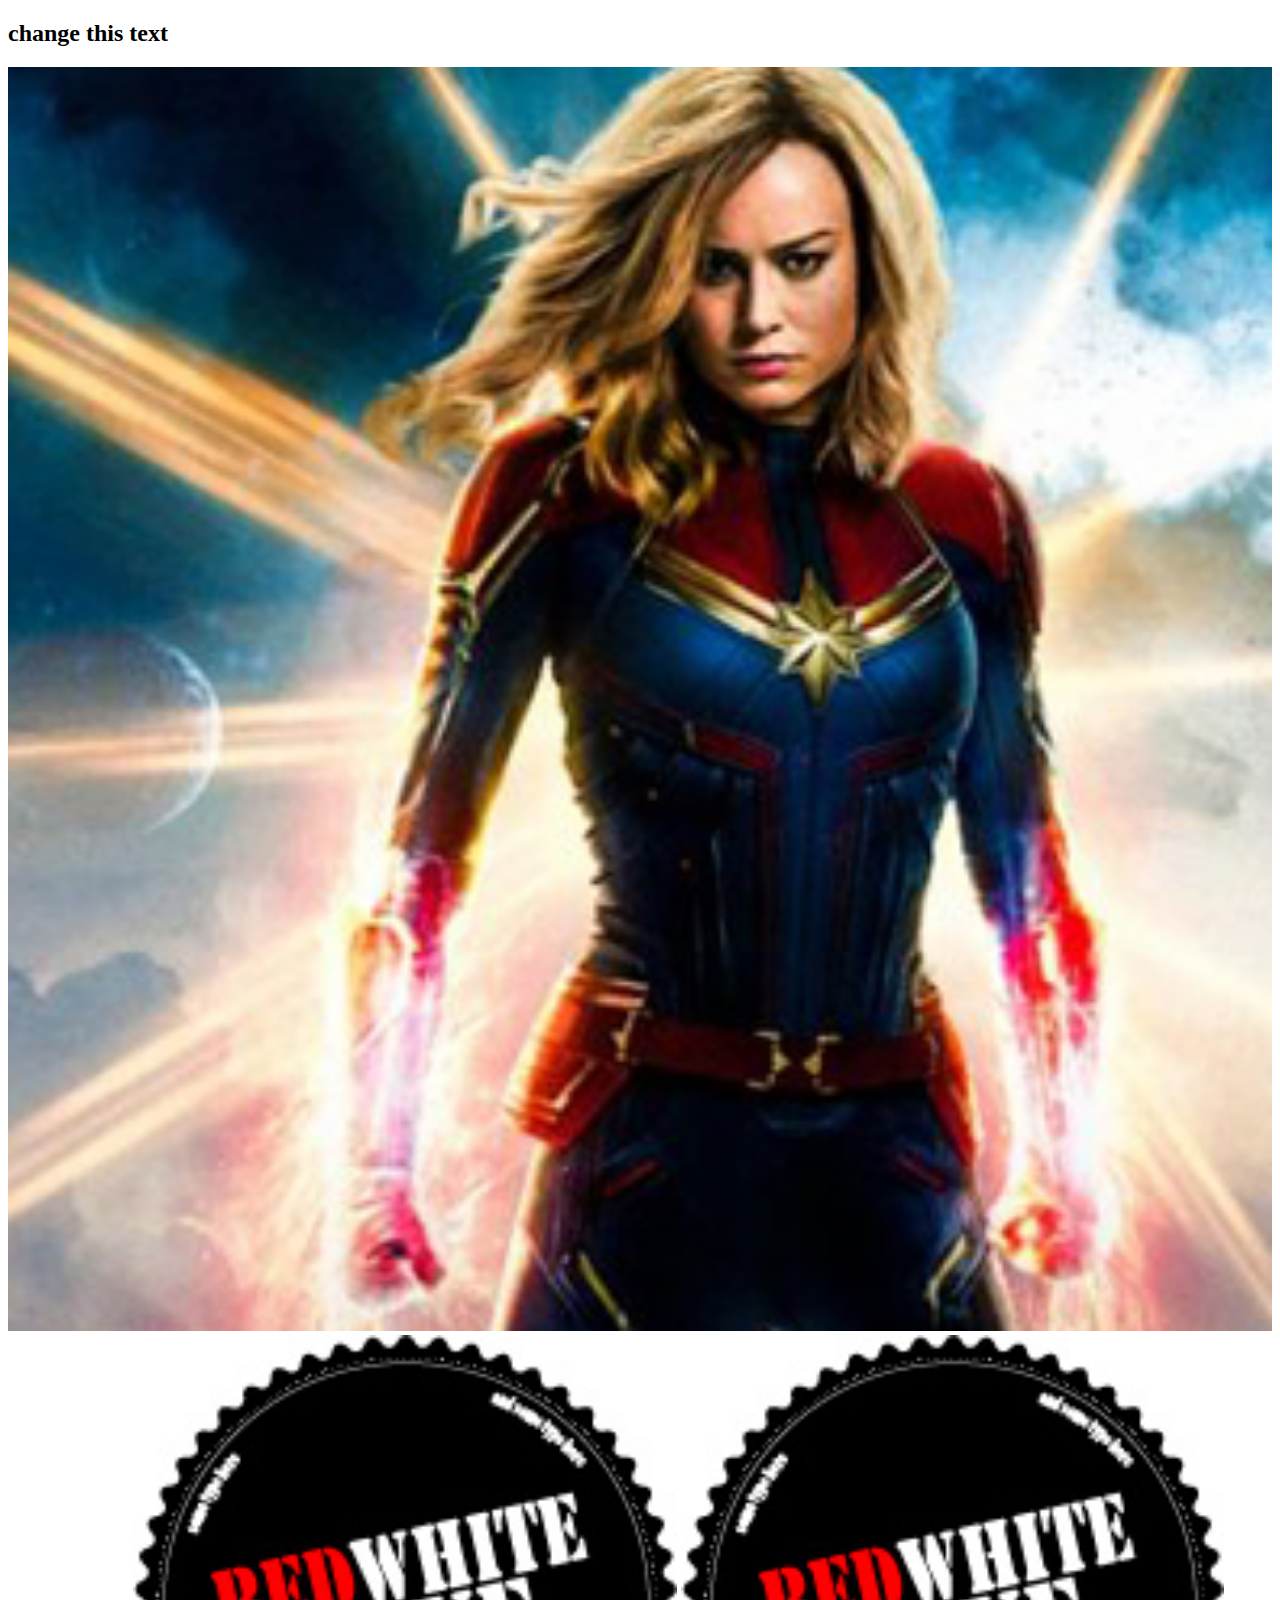
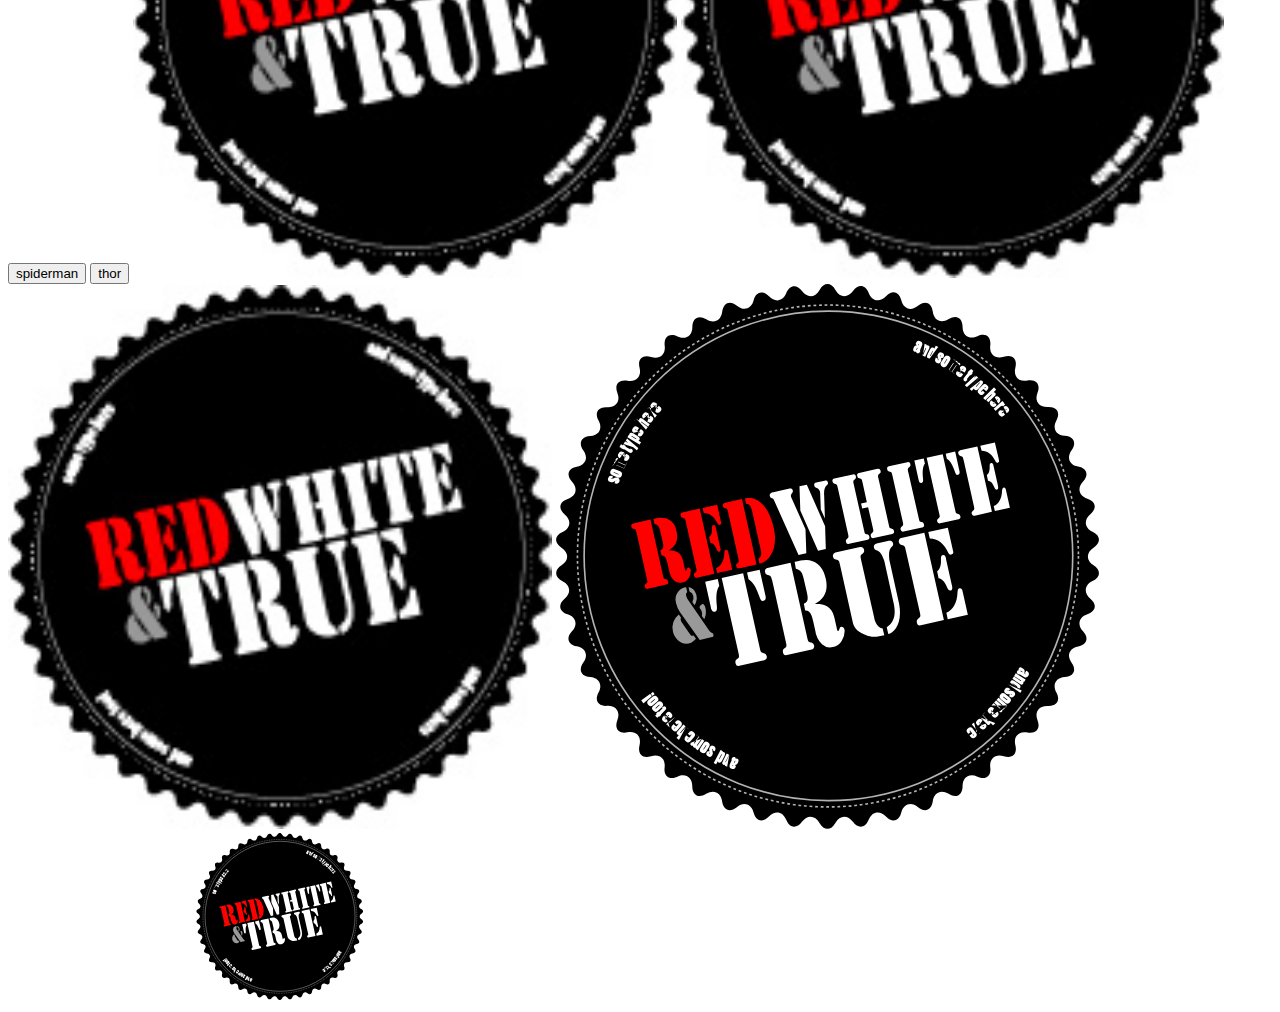
<file: index.html>
<!DOCTYPE html>
<html lang="en">
<head>
  <meta charset="UTF-8">
  <meta name="viewport" content="width=device-width, initial-scale=1.0">
  <meta http-equiv="X-UA-Compatible" content="ie=edge">
  <title>My SVG Marketplace</title>

  <link rel="stylesheet" href="css/main.css">
</head>
<body>
  <main>

    <h2 id="mainHeading">change this text</h2>

    <img src="images/carol.jpg" alt="marvel character" class="hero">

    <button class="switch-character" data-character="peter">spiderman</button>
    <button class="switch-character" data-character="carol">thor</button>

    <div>
      <img id="mySuperAwesomeBadge" class="badge" src="images/newBadge.jpg" alt="raster image">
    </div>

    <div>
      <img id="mySuperAwesomeBadge2" class="badge" src="images/newBadge.jpg" alt="raster image">
    </div>

    <div>
      <img id="mySuperAwesomeBadge3" class="badge" src="images/newBadge.jpg" alt="raster image">
    </div>

    <div>
      <img src="images/newBadge.svg" alt="vector image">
    </div>

    <div>
      <svg id="svgBadge" xmlns="http://www.w3.org/2000/svg" width="166.69" height="167.01" viewBox="0 0 166.69 167.01">
        <defs>
          <style>
            .cls-1 {
              fill: #fff;
            }

            .cls-2 {
              fill: red;
            }

            .cls-3 {
              fill: #999;
            }

            .cls-4, .cls-6 {
              opacity: 0.7;
            }

            .cls-5, .cls-6 {
              fill: none;
              stroke: #fff;
              stroke-miterlimit: 10;
              stroke-width: 0.5px;
            }

            .cls-5 {
              stroke-dasharray: 0.86 0.86;
            }

            .cls-6 {
              isolation: isolate;
            }
          </style>
        </defs>
        <title>Artboard 1</title>
        <g id="BlackBgCircle">
          <path d="M80.91,1.81c1.34-2.41,3.53-2.41,4.87,0s3.76,2.56,5.39.34S95,.2,96,2.76s3.41,3,5.31,1S105.31,2.3,106,5s3,3.42,5.14,1.67,4.16-.94,4.52,1.79,2.56,3.77,4.89,2.3,4.25-.41,4.26,2.34,2.07,4.06,4.57,2.9,4.27.12,3.93,2.86,1.54,4.29,4.17,3.44,4.22.66,3.54,3.33,1,4.45,3.7,3.94,4.11,1.19,3.1,3.75.43,4.54,3.18,4.38,3.92,1.68,2.61,4.1-.15,4.55,2.6,4.74,3.68,2.16,2.07,4.4-.71,4.5,2,5,3.38,2.61,1.51,4.62-1.28,4.37,1.34,5.24,3,3,.91,4.77-1.81,4.18.68,5.37,2.62,3.37.3,4.85-2.32,3.92,0,5.41,2.19,3.67-.3,4.85-2.8,3.6-.68,5.37,1.71,3.91-.91,4.77-3.22,3.22-1.34,5.24,1.2,4.1-1.51,4.62-3.6,2.79-2,5,.68,4.22-2.07,4.4-3.92,2.32-2.6,4.74.14,4.27-2.61,4.11-4.18,1.8-3.18,4.37-.39,4.25-3.1,3.75-4.37,1.26-3.7,3.94-.92,4.17-3.54,3.33-4.5.7-4.17,3.44-1.44,4-3.93,2.86-4.55.14-4.57,2.9-1.93,3.81-4.26,2.34-4.53-.43-4.89,2.3-2.39,3.54-4.52,1.79-4.45-1-5.14,1.67-2.82,3.21-4.71,1.21-4.29-1.54-5.31,1-3.2,2.84-4.83.61-4.06-2.07-5.39.34-3.53,2.41-4.87,0-3.76-2.56-5.39-.34-3.8,1.95-4.83-.61-3.41-3-5.31-1-4,1.46-4.71-1.21-3-3.42-5.14-1.67-4.17.94-4.52-1.79-2.56-3.77-4.89-2.3-4.25.41-4.27-2.34-2.06-4.06-4.56-2.9-4.27-.12-3.93-2.86-1.54-4.29-4.17-3.44S25,144,25.64,141.33s-1-4.45-3.7-3.94-4.1-1.19-3.1-3.75-.42-4.54-3.17-4.37-3.93-1.69-2.61-4.11.15-4.55-2.6-4.74-3.68-2.16-2.07-4.4.71-4.5-2-5-3.39-2.57-1.5-4.58,1.28-4.37-1.34-5.24-3-3-.91-4.77S4.45,92.25,2,91.06s-2.63-3.37-.31-4.85,2.32-3.92,0-5.41S-.53,77.13,2,76s2.79-3.6.68-5.37S1,66.72,3.59,65.86s3.22-3.22,1.34-5.24S3.69,56.47,6.4,56s3.6-2.79,2-5-.68-4.22,2.07-4.4,3.92-2.32,2.6-4.74-.14-4.27,2.61-4.1,4.18-1.81,3.17-4.38.4-4.25,3.1-3.75,4.38-1.26,3.7-3.94.93-4.17,3.55-3.33,4.5-.71,4.17-3.44,1.43-4,3.93-2.86,4.55-.14,4.56-2.9,1.93-3.81,4.27-2.34,4.53.43,4.89-2.3S53.4,4.9,55.53,6.65,60,7.65,60.67,5s2.82-3.21,4.71-1.21,4.29,1.54,5.31-1,3.2-2.84,4.83-.61S79.57,4.22,80.91,1.81Z"/>
        </g>
        <g id="SmallWhiteText">
          <path id="topLeftWhite" class="cls-1" d="M17.3,59.64h-.07c-.07,0-.28,0-.31,0a.1.1,0,0,0,.08.12h0a1.91,1.91,0,0,0,.74-.27,1.18,1.18,0,0,1,1.06-.16.9.9,0,0,1,.69,1.08.6.6,0,0,1-.06.19c-.13.38-.52.82-1.47.48A.06.06,0,0,1,18,61l.18-.63h.06c.21.06.35,0,.38,0s0-.09-.06-.11a2.06,2.06,0,0,0-.81.31,1.23,1.23,0,0,1-1.07.11A.94.94,0,0,1,16,59.49v0a1,1,0,0,1,1.25-.65.67.67,0,0,1,.18.07.06.06,0,0,1,0,.08Zm0-1a1,1,0,0,1,.78-1.91h0l1.58.62a1,1,0,0,1,.54,1.22l0,.08a1,1,0,0,1-1.25.62Zm1.81-.3h.14s0-.11-.07-.14l-1.33-.52a.11.11,0,0,0-.15,0,.1.1,0,0,0,.06.13h0Zm2.67-3.69s0,0,0,.08l-.32.73a.06.06,0,0,1-.08,0l-2.22-1H19s0,.1.07.14l2.23,1s.05,0,0,.08l-.33.75h-.07l-2.23-1h-.15s0,.1.07.13l2.25,1m0,.06-.33.75m-.06,0L17.25,56m0-.06.32-.72h.28s0,0,0-.08a.62.62,0,0,1,0-.5.57.57,0,0,1,.38-.33h.09a.14.14,0,0,0,0-.09.72.72,0,0,1,0-.54.6.6,0,0,1,.8-.26Zm2.31-2.52A1,1,0,0,1,19.17,52v0a1.05,1.05,0,0,1,1.4-.5l.06,0,.33.17m0,.07-.44.89v.06l.84.41h.16s0-.1-.07-.14l-.32-.16m0-.07.37-.67a.08.08,0,0,1,.09,0l.34.17a.94.94,0,0,1,.52,1.22,1.14,1.14,0,0,1-.1.19,1,1,0,0,1-1.33.47l-.13-.07Zm-.95-.2h0s.07-.14,0-.15c-.34-.17-.38-.18-.42-.1s0,.1.07.14Zm.81-1.9h0s-.07.12-.11.1l-.89-.4h0s.07-.14,0-.16L19.53,50V49.9l.41-.76H20l.44.24h.07s.09-.18.13-.16l.77.41v.06c0,.06-.09.18-.05.2l1.39.74h.06c.1-.18.11-.2.14-.19.3.17.82.44.54,1-.17.32-.49.45-1.13.11ZM20.76,49v0l.41-.72h.06l.85.33h.05l-.71-.6h0l.39-.69h0l3.43,2.91a.06.06,0,0,1,0,.08l-.38.66H24.8l-1.18-1-.08-.05Zm1.54-2.74h.19v-.07a.57.57,0,0,1,.09-.36c.15-.26.51-.44,1.35.07l1.07.65c.78.48.79.92.63,1.19a.58.58,0,0,1-.29.22h-.06l.82.5v.07l-.41.67a0,0,0,0,1-.07,0L21.93,47Zm2.17,1.23c.08,0,.16,0,.19,0s0-.1-.06-.13l-1.28-.78s-.1-.06-.14,0a.13.13,0,0,0,.06.17Zm-.62-1.89a.94.94,0,0,1-.32-1.29.36.36,0,0,1,.07-.1A1,1,0,0,1,25,43.82l.15.1.3.2a0,0,0,0,1,0,.07h0l-.55.84h0l.79.52h.16s0-.1,0-.15l-.31-.2m0-.07.46-.63a.07.07,0,0,1,.09,0l.32.21A.93.93,0,0,1,26.69,46a.83.83,0,0,1-.13.18,1,1,0,0,1-1.38.31l-.12-.09Zm-.88-.27h0s.09-.13.06-.15c-.32-.21-.36-.23-.41-.15s0,.1.06.15ZM24,42c-.05,0-.05-.06,0-.09l.49-.69m.08,0,.88.63h.06a.09.09,0,0,0,0-.07.65.65,0,0,1,.11-.45.55.55,0,0,1,.76-.15.18.18,0,0,1,.07,0L28.79,43h0l-.48.67h-.06l-2-1.44c-.08-.06-.13,0-.16,0a.11.11,0,0,0,.05.15h0l2,1.44v.06l-.5.7h-.07Zm2.31,0a.94.94,0,0,1-.23-1.3l.09-.1a1,1,0,0,1,1.38-.29l.14.11.29.23m0,.07-.61.8v0l.75.57c.07.06.13.05.16,0a.11.11,0,0,0,0-.15L28.51,41m0-.07.51-.59a.06.06,0,0,1,.08,0l.31.23a.94.94,0,0,1,.28,1.29,1.22,1.22,0,0,1-.15.17,1,1,0,0,1-1.4.21l-.11-.1Zm-.81-.37c.08-.11.09-.12.07-.14-.31-.24-.34-.26-.4-.18s0,.09,0,.15Zm-.11-1.76v-.06l.53-.65s.2.06.22,0V38c-.08-.13,0-.24.12-.38m.05,0,.67.55v.06c-.19.23-.14.43.23.73l1.51,1.23a.06.06,0,0,1,0,.08l-.55.68H30.3Zm.85.45a1,1,0,0,1-.08-1.41h0a1,1,0,0,1,1.4-.2l.13.12.28.24m0,.07-.65.76v.06l.71.61c.07.06.13,0,.16,0s0-.09,0-.15L31,38a0,0,0,0,1,0-.07l.54-.56h.09l.29.25a.94.94,0,0,1,.23,1.3.75.75,0,0,1-.15.16,1,1,0,0,1-1.41.11l-.11-.11Zm-.89.56c.09-.11.1-.12.08-.14-.29-.25-.33-.27-.39-.2s0,.09,0,.15Z"/>
          <path id="topRightWhite" class="cls-1" d="M110.42,18.38a1.48,1.48,0,0,1,.09-.31,1,1,0,1,1,1.85.78h0l-.64,1.49c0,.05,0,.06.12.11m0,.06-.15.34a.64.64,0,0,1-.8.35.47.47,0,0,1-.34-.39.11.11,0,0,0,0-.08.14.14,0,0,0-.09,0,.47.47,0,0,1-.46,0,.69.69,0,0,1-.28-.95l0-.05.17-.4a.94.94,0,0,1,.94-.54c.47,0,.52-.05.6-.24s0-.13,0-.15-.1,0-.21.25h-.07Zm-.8-1a.2.2,0,0,0-.22.11l-.18.41a.1.1,0,0,0,0,.13.09.09,0,0,0,.12,0s0,0,0,0Zm.56,2a.06.06,0,0,1,0-.08l1.49-3.15m.06,0,.67.32v.27h0a.53.53,0,0,1,.52,0,.6.6,0,0,1,.26.81v0l-1.25,2.64h0L112.6,22m0-.05,1-2.21v-.15a.1.1,0,0,0-.13.05h0l-1,2.22h0Zm2,1v-.18s0,0-.08,0a.57.57,0,0,1-.36-.06c-.26-.14-.47-.48,0-1.35l.56-1.12c.42-.81.86-.85,1.13-.71a.44.44,0,0,1,.25.27.06.06,0,0,0,0,.06h0l.48-.93a0,0,0,0,1,.07,0l.69.36m0,.06-2,4Zm-1.68,1.35a.14.14,0,0,0,0-.19s-.09,0-.12.06l-.68,1.34s-.06.1,0,.14h.08l.06,0Zm2.5,1.52v-.07c0-.07.1-.27,0-.31s-.1,0-.13.05a1.76,1.76,0,0,0,.14.77,1.15,1.15,0,0,1,0,1.08.92.92,0,0,1-1.21.48l-.14-.08c-.35-.2-.71-.66-.22-1.53q.5-.87.06,0l.59.29m0,.06c-.09.19-.09.34,0,.38a.09.09,0,0,0,.13,0h0c.07-.13,0-.44-.17-.85a1.22,1.22,0,0,1,.07-1.07.92.92,0,0,1,1.27-.35h0a1,1,0,0,1,.43,1.35l-.1.15h-.08Zm1.91-.54a1,1,0,0,1,1.74,1.09L120,25a1,1,0,1,1-1.76-1.07Zm0,1.83v.15s.1,0,.14-.05l.74-1.22a.1.1,0,0,0,0-.14h0s-.11,0-.14.05Zm3.19,3.27a0,0,0,0,1-.07,0h0l-.67-.44a.07.07,0,0,1,0-.09l1.34-2a.11.11,0,0,0,0-.16h0a.22.22,0,0,0-.15.06l-1.34,2a0,0,0,0,1-.07,0h0l-.68-.45v-.07l1.35-2a.15.15,0,0,0,0-.15s-.1,0-.15,0l-1.35,2.05m-.07,0-.68-.45m0-.07,1.93-2.91m.07,0,.66.43s-.08.26,0,.28h.08a.6.6,0,0,1,.49.07.54.54,0,0,1,.26.43v.09a.06.06,0,0,0,.08,0,.78.78,0,0,1,.54.08A.59.59,0,0,1,124,25h0ZM124,25.5a.94.94,0,0,1,1.3-.26l.1.07a1,1,0,0,1,.33,1.38.76.76,0,0,1-.11.14l-.21.3a0,0,0,0,1-.07,0h0l-.81-.58h-.06l-.55.76v.16s.09,0,.15,0l.21-.3m.07,0,.6.49a.06.06,0,0,1,0,.08h0l-.22.31a.93.93,0,0,1-1.29.3,1.09,1.09,0,0,1-.17-.13,1,1,0,0,1-.25-1.39l.1-.12Zm.36-.87c.11.08.13.09.14.06.23-.31.25-.35.17-.4s-.09,0-.15.05Zm1.74,1v-.05c0-.05-.11-.09-.09-.12l.54-.69h0s.12.09.14.06l.33-.42h.06l.68.52v.08l-.31.4v.07s.16.13.13.16l-.53.68h-.06c-.06,0-.17-.13-.19-.09l-1,1.24a.06.06,0,0,0,0,.06c.16.13.18.14.16.17-.21.27-.57.74-1,.36-.29-.22-.36-.55.08-1.12Zm1.66.09h0l.64.53m0,.06-.46.78h0l.71-.6h0l.62.5h0l-3.45,2.88a.06.06,0,0,1-.08,0l-.59-.49m0-.07,1.17-1a.13.13,0,0,0,.06-.07Zm5-1.59v.19h.07a.59.59,0,0,1,.34.15c.23.2.34.58-.3,1.32l-.83.94c-.6.69-1,.62-1.27.42a.46.46,0,0,1-.17-.32V32h-.05l-.63.72a.06.06,0,0,1-.08,0l-.59-.52m0-.07,2.89-3.3a0,0,0,0,1,.07,0Zm1.93-.83a.13.13,0,0,0,0,.18h.15l1-1.13s.07-.08,0-.13H130a.14.14,0,0,0-.11.06Zm2-.28a1,1,0,0,1,1.41,0h0a1,1,0,0,1,.12,1.41l-.12.12-.25.27a.06.06,0,0,1-.08,0l-.73-.68h-.06l-.64.68c-.06.07-.06.13,0,.17a.12.12,0,0,0,.16,0l.25-.27a0,0,0,0,1,.07,0l.53.56a.06.06,0,0,1,0,.08h0l-.26.28a.93.93,0,0,1-1.31.15,1.06,1.06,0,0,1-.15-.15,1,1,0,0,1-.11-1.41.57.57,0,0,1,.11-.11Zm.6.84h0c.1.1.12.11.14.09.26-.28.28-.32.21-.38s-.09,0-.15,0Zm2.9-.13a.06.06,0,0,1,.08,0l0,0,.59.6v.08l-.77.76h.07a.64.64,0,0,1,.42.18.57.57,0,0,1,.05.79l-.05,0-2.09,2.06h0l-.58-.58v-.06L133.73,34c.07-.07.05-.12,0-.16s-.09,0-.15,0l-1.76,1.74h-.07l-.6-.61Zm.27,3a.94.94,0,0,1,1.33,0l.08.09a1,1,0,0,1,0,1.48l-.06.06-.27.25m-.07,0-.68-.73m-.06,0-.69.64c-.07.07-.07.12,0,.16a.1.1,0,0,0,.14,0h0l.27-.25m.07,0,.5.6a.06.06,0,0,1,0,.08h0l-.28.26a1,1,0,0,1-1.33,0,1.15,1.15,0,0,1-.14-.17,1,1,0,0,1,0-1.41l.12-.1Zm.49-.83h0s.1.11.12.09c.29-.26.31-.29.25-.36s-.09,0-.15,0Zm1.8.23.56.63s-.1.19-.08.21h.06c.15,0,.24,0,.36.19h0l-.65.57h-.06c-.2-.23-.4-.21-.77.11L135,38.87a.06.06,0,0,1-.08,0l-.57-.66Zm.34,1.87a.94.94,0,0,1,1.33.08l.07.09a1,1,0,0,1,0,1.41.79.79,0,0,1-.15.12l-.28.23m-.07,0-.64-.77m-.06,0-.72.59c-.08.06-.08.12,0,.16s.08,0,.15,0l.29-.24h.07l.45.63a0,0,0,0,1,0,.07h0l-.29.25a.94.94,0,0,1-1.33,0,1,1,0,0,1-.12-.16,1,1,0,0,1,.11-1.41l.12-.09Zm.31-.26h0c.09.1.1.12.12.1.3-.24.33-.28.27-.35s-.09,0-.16,0Z"/>
          <path id="bottomWhiteRight" class="cls-1" d="M144.39,118.55a1,1,0,0,1,.29.13,1,1,0,0,1-1,1.73l-1.39-.83s0,0-.12.1,0,0-.06,0l-.32-.19a.66.66,0,0,1-.24-.84.46.46,0,0,1,.43-.28h.08a.11.11,0,0,0,0-.08.55.55,0,0,1,0-.47.69.69,0,0,1,1-.15l0,0,.38.23a.91.91,0,0,1,.4,1c-.06.47,0,.52.16.63s.13,0,.16,0,0-.1-.22-.24a0,0,0,0,1,0-.07h0Zm-1.26.46h.06a.18.18,0,0,0-.08-.23l-.37-.23h-.14a.1.1,0,0,0,0,.14Zm-2,.31a.06.06,0,0,1,.08,0l2.93,1.89v.06l-.4.62s-.26-.06-.28,0V122a.52.52,0,0,1-.07.51.6.6,0,0,1-.83.16h0L140.12,121h0l.45-.69m.06,0,2,1.33h.15s0-.09,0-.14l-2.06-1.33v-.06Zm-1.32,1.77h.18s0,0,0-.09a.6.6,0,0,1,.11-.34c.17-.25.53-.41,1.34.15l1,.71c.75.51.73,1,.56,1.21a.48.48,0,0,1-.3.2h-.07l.86.6m0,.07-.44.64h-.07l-3.68-2.54Zm-1.59-1.17a.13.13,0,0,0,.18,0h0a.19.19,0,0,0-.05-.13l-1.24-.85s-.09-.07-.13,0a.09.09,0,0,0,0,.07.23.23,0,0,0,.07.1Zm-1.77,2.3c.15.11.25.13.31.06a.09.09,0,0,0,0-.13h0c-.1-.08-.36,0-.79,0a1.18,1.18,0,0,1-1.06-.17.91.91,0,0,1-.32-1.26.71.71,0,0,1,.1-.14c.24-.32.74-.62,1.54,0m0,.06-.36.55H139c-.18-.12-.33-.14-.38-.07s0,.09,0,.13a3.05,3.05,0,0,0,.86-.06,1.23,1.23,0,0,1,1.05.22.93.93,0,0,1,.18,1.3v0a1,1,0,0,1-1.39.26l-.15-.13a.06.06,0,0,1,0-.08Zm-.17,2.58a1,1,0,1,1-1.31,1.58l-1.33-1.06a1,1,0,0,1,1.29-1.61Zm-1.81-.26h-.16s0,.1,0,.15l1.11.89c.05,0,.11,0,.15,0a.1.1,0,0,0,0-.14h0Zm-3.66,2.73a.06.06,0,0,1,0-.08l.53-.61a.06.06,0,0,1,.08,0l1.83,1.6a.11.11,0,0,0,.16,0h0a.11.11,0,0,0,0-.16h0l-1.84-1.59v-.08l.54-.62a0,0,0,0,1,.07,0h0l1.84,1.6c.07.06.12,0,.16,0s0-.09,0-.15l-1.86-1.61v-.06l.54-.62h.07l2.64,2.29m0,.07-.52.59s-.25-.1-.27-.07,0,0,0,.08a.6.6,0,0,1-.14.48.54.54,0,0,1-.46.2h-.09a.11.11,0,0,0,0,.08.7.7,0,0,1-.15.52.6.6,0,0,1-.84,0Zm-3,1.89a1,1,0,0,1,.09,1.33l-.09.09a1,1,0,0,1-1.41.13.8.8,0,0,1-.13-.13l-.26-.25m0-.07.68-.73v-.06l-.68-.65c-.07-.06-.12-.06-.16,0a.11.11,0,0,0,0,.16h0l.27.25m0,.07-.56.53a.06.06,0,0,1-.08,0h0l-.28-.26a.94.94,0,0,1-.15-1.32.54.54,0,0,1,.15-.15,1,1,0,0,1,1.41-.05.47.47,0,0,1,.1.1Zm.86.45h0c-.09.1-.11.11-.09.13.28.27.32.29.38.22s0-.09,0-.15Zm.11,2.9a.06.06,0,0,1,0,.08s0,0,0,0l-.6.59h-.08l-.76-.78h0v.06a.64.64,0,0,1-.18.42.55.55,0,0,1-.78.06s0,0-.06-.06l-2.06-2.1m0-.05.59-.58h.06L132.6,134c.07.07.12.06.16,0a.1.1,0,0,0,0-.14h0L131,132v-.06l.61-.6a0,0,0,0,1,.07,0Zm1.57,2a1,1,0,0,1-.11,1.41h0a1,1,0,0,1-1.48-.05l0,0-.25-.27a0,0,0,0,1,0-.07h0l.73-.67m0-.06-.64-.7c-.06-.07-.12-.07-.16,0s0,.09,0,.16l.24.27m0,.07-.6.49a.06.06,0,0,1-.08,0h0l-.26-.28a.92.92,0,0,1,0-1.31.8.8,0,0,1,.17-.15,1,1,0,0,1,1.41,0l.1.12Zm.84.49h0c-.05,0-.11.1-.09.12.25.29.29.31.36.25s0-.09,0-.16Zm-.27,1.75v.06l-.64.56s-.18-.1-.21-.08,0,0,0,.06a.41.41,0,0,1-.18.36m-.06,0-.56-.65m0-.06c.23-.2.22-.4-.1-.77L127.68,135a0,0,0,0,1,0-.07h0l.66-.57Zm-.19.13a1,1,0,0,1-.09,1.33l-.1.07a1,1,0,0,1-1.41-.05,1.34,1.34,0,0,1-.11-.14l-.23-.28a0,0,0,0,1,0-.07h0l.77-.63v-.06l-.59-.72c-.06-.08-.12-.08-.16-.05a.12.12,0,0,0,0,.16l.24.29v.07l-.62.45a.06.06,0,0,1-.08,0h0l-.24-.3a.94.94,0,0,1,.21-1.45,1,1,0,0,1,1.41.13l.08.12Zm-.91.48h0c-.11.09-.13.1-.11.13.25.29.28.32.35.26s.05-.08,0-.15Z"/>
          <path id="bottomLeftWhite" class="cls-1" d="M55.22,147.78a1.36,1.36,0,0,1-.09.3.92.92,0,0,1-1.23.44l0,0a.91.91,0,0,1-.59-1.14l0-.09.68-1.47s0-.06-.12-.11m0-.06.16-.34a.65.65,0,0,1,.8-.34.51.51,0,0,1,.34.41v.07a.11.11,0,0,0,.08,0,.55.55,0,0,1,.47,0c.23.11.48.45.23,1l-.18.4a.92.92,0,0,1-1,.52c-.48,0-.53,0-.61.23a.1.1,0,0,0,0,.14h0c.08,0,.1,0,.21-.25h.07Zm.78,1v.06a.18.18,0,0,0,.22-.1l.19-.41a.11.11,0,0,0,0-.13.1.1,0,0,0-.13.05Zm-.51-1.86-1.55,3.13m-.06,0-.67-.33v-.28h0a.47.47,0,0,1-.51,0,.6.6,0,0,1-.27-.79.08.08,0,0,1,0,0l1.31-2.62h0l.74.36v.06L52,146.4v.15a.1.1,0,0,0,.13-.05h0l1.09-2.2h0Zm-1.33-4.7v.18h.08a.51.51,0,0,1,.36.07c.26.14.47.49,0,1.35l-.59,1.1c-.43.8-.87.84-1.15.69a.47.47,0,0,1-.23-.27.09.09,0,0,0,0-.07h0l-.5.92a0,0,0,0,1-.07,0l-.69-.37v-.07l2.11-3.94a.06.06,0,0,1,.08,0Zm-1.11,2.22v.19s.09,0,.12-.06l.71-1.32s.06-.1,0-.14h-.08a.16.16,0,0,0-.09.07Zm-3-1.88v.07c0,.07-.11.26,0,.31a.1.1,0,0,0,.13-.05c.07-.11,0-.36-.12-.78a1.21,1.21,0,0,1,.06-1.08.92.92,0,0,1,1.22-.45l.15.09c.34.21.69.68.17,1.54h-.06l-.58-.3m0-.06c.1-.19.11-.34,0-.39a.1.1,0,0,0-.13.05c-.07.12,0,.43.15.85a1.23,1.23,0,0,1-.11,1.07.93.93,0,0,1-1.28.31h0a1,1,0,0,1-.38-1.36,1.3,1.3,0,0,1,.1-.15h.08Zm-2,.47a1,1,0,1,1-1.71-1.14l.92-1.43A1,1,0,0,1,47,141.8h0Zm.07-1.82v-.16s-.1,0-.14,0l-.77,1.2a.1.1,0,0,0,0,.14h.16Zm-3.09-3.37a0,0,0,0,1,.07,0h0l.65.46a0,0,0,0,1,0,.07h0l-1.4,2v.15s.09,0,.15,0l1.4-2a0,0,0,0,1,.07,0h0l.67.48m0,.07-1.41,2v.15s.09,0,.15,0l1.41-2h.07l.67.47V140l-2,2.86H43.5l-.64-.46s.08-.26,0-.28h-.08a.65.65,0,0,1-.49-.09.56.56,0,0,1-.25-.44.14.14,0,0,0,0-.09H42a.71.71,0,0,1-.53-.1.59.59,0,0,1-.1-.83h0Zm-3.3.7a1,1,0,0,1-1.41.14h0a1.05,1.05,0,0,1-.22-1.47l0-.06.22-.29a.06.06,0,0,1,.08,0l.79.61H41l.57-.75c.06-.08,0-.13,0-.16s-.09,0-.15,0l-.22.29h-.07l-.59-.5a.08.08,0,0,1,0-.09l.24-.3a.94.94,0,0,1,1.3-.27l.16.13a1,1,0,0,1,.21,1.4l-.11.12Zm-.68-.78h0s-.12-.1-.14-.07c-.23.3-.25.34-.17.4s.09,0,.14,0Zm-2.89.39h-.1l-.65-.54a0,0,0,0,1,0-.07h0l.7-.84H37.7a.53.53,0,0,1-.43-.14.55.55,0,0,1-.11-.77l.06-.07,1.89-2.26h0l.63.53v.06l-1.59,1.9a.11.11,0,0,0,0,.16h0a.11.11,0,0,0,.15,0l1.59-1.9m.06,0,.66.55v.07Zm-2.68,1a.94.94,0,0,1-1.33.08l-.08-.08a1,1,0,0,1-.19-1.4.86.86,0,0,1,.13-.14l.24-.27a.06.06,0,0,1,.08,0l.75.66h.05l.63-.7c.06-.07.06-.12,0-.16s-.1,0-.16,0l-.24.27h-.07l-.55-.55a0,0,0,0,1,0-.07h0l.25-.29a.94.94,0,0,1,1.32-.15.54.54,0,0,1,.15.15,1,1,0,0,1,.11,1.41l-.11.11Zm-.61-.82h0s-.12-.11-.14-.09c-.25.29-.27.32-.2.39s.09,0,.15,0Zm-1.77-.08h-.06l-.62-.58s.08-.19.06-.21h-.06c-.14.07-.24,0-.38-.15s0,0,0,0l.59-.63m.06,0c.22.21.42.17.75-.18l1.34-1.41m.07,0,.64.6ZM34.33,134a1,1,0,0,1-1.41,0h0a1.06,1.06,0,0,1,0-1.5l0,0,.26-.25m.08,0,.71.7H34l.66-.66c.07-.07.06-.12,0-.16a.11.11,0,0,0-.16,0h0l-.26.26h-.07l-.52-.57a.06.06,0,0,1,0-.08h0l.27-.27a.92.92,0,0,1,1.31-.1.75.75,0,0,1,.15.16,1,1,0,0,1,0,1.41l-.11.1Zm.51.94h0c-.1-.1-.11-.11-.13-.09-.28.27-.3.31-.23.37s.09,0,.15,0Zm-1.55-1.28c.08.1.09.1.06.13l-.64.6h0c-.1-.1-.11-.11-.14-.08l-.38.36h-.06l-.59-.63v-.08l.37-.34a.06.06,0,0,0,0-.08c-.12-.13-.13-.15-.1-.17l.63-.6h.06s.14.15.18.12L32.71,130V130c-.14-.16-.16-.18-.13-.2.25-.23.69-.64,1.1-.19.25.26.26.61-.26,1.1Zm-1-1.05a.91.91,0,0,1-1.29-.05l-.08-.11a.92.92,0,0,1-.09-1.31l.09-.09,1.28-1.13a1,1,0,1,1,1.36,1.55h0Zm.57-1.74s.07-.1,0-.15-.1,0-.16,0l-1.07.94a.1.1,0,0,0,0,.14h.16Zm-2.07,0a1,1,0,1,1-1.28-1.61l1.31-1.08a.92.92,0,0,1,1.31.12l.06.08a.94.94,0,0,1,0,1.33L31,128Zm.62-1.72c.06,0,.08-.1,0-.15s-.09,0-.15,0l-1.1.91a.1.1,0,0,0,0,.14h0c0,.05.1,0,.15,0Zm-3.45,1.06a.06.06,0,0,1-.08,0l-.62-.79v-.08l2.66-1.93a.09.09,0,0,1,.1,0l.45.57a.14.14,0,0,1,0,.09Zm2.8-3.41a.09.09,0,0,1,.1,0l.45.57a.08.08,0,0,1,0,.09l-.59.46a.06.06,0,0,1-.08,0l-.46-.58Z"/>
        </g>
        <g id="LargeText">
          <path id="redText" class="cls-2" d="M24.75,76.3c-.22-1-.23-1.16-1-1.3a.73.73,0,0,1-.61-.62.79.79,0,0,1,.52-1h0L29,72.2l3.8,17c.22,1,.24,1.16,1,1.29a.73.73,0,0,1,.6.63.77.77,0,0,1-.48,1l-.08,0L28.17,93.4a.78.78,0,0,1-.92-.61.43.43,0,0,1,0-.05.75.75,0,0,1,.28-.82c.64-.45.58-.61.36-1.6ZM29.9,72H30a7,7,0,0,1,4-.15,5.11,5.11,0,0,1,3,3.94c.72,3.06-.5,4.74-2.41,5.84v.06c1.86,0,3.72.26,4.4,3.09l.52,2.35c.06.24.11.79.38.73s.2-.86.69-1c.26-.06.67.27.75.64a4,4,0,0,1-.52,2.5,2.88,2.88,0,0,1-2.05,1.47,2.76,2.76,0,0,1-2.52-.62,5.72,5.72,0,0,1-1.56-3.22l-.41-1.82c-.27-1.23-.63-2.72-1.87-2.62l-.35-1.57c1.05-.38,1-1.29.7-2.61L32,75.77c-.3-1.34-.66-1.93-1.77-2.19Zm8.91-2,5.3-1.18,4.47,20L43.28,90a.77.77,0,0,1-.91-.6s0-.05,0-.07a.73.73,0,0,1,.28-.82c.63-.45.58-.61.36-1.59l-3.14-14c-.22-1-.23-1.15-1-1.29a.72.72,0,0,1-.6-.62.78.78,0,0,1,.48-1ZM45,68.62l4.47-1,1.22,5.43a.61.61,0,0,1-.38.76l-.1,0c-.34.08-.5-.17-.69-.55-1-2-2.33-3.13-4.18-3.11Zm2,8.94c.78-.48.93-1.61.88-2.67,0-.47,0-.93.45-1,.62-.14.73.84.78,1.06l1.29,5.78c.05.21.37,1.15-.26,1.29-.42.1-.63-.3-.84-.74-.4-1-1-1.93-1.93-2Zm2.13,9.53c1.57-.63,2.48-2.38,2.55-4.64,0-.44.07-.89.43-1,.65-.14.76.67.79.78l1.19,5.35-4.61,1Zm12.43-1.15-5.1,1.14c-.44.1-1,.16-1.13-.62a.75.75,0,0,1,.28-.82c.64-.45.58-.6.36-1.59L52.85,70c-.09-.4-.21-1.13-.63-1.21s-.84-.09-1-.76.33-.89.73-1l5.14-1.14ZM58,65.73c3.4-.82,7,1.7,8.74,8.55,1.62,6.24-.94,10.72-4.27,11.46l-.35-1.55c1.18-.49.9-2,.67-3l-2.54-11.4c-.23-1-.63-2.53-1.9-2.47Z"/>
          <path id="whiteText" class="cls-1" d="M76.84,82.53l-2.39.54L67,66.44c-.22-.48-.3-.66-.71-.79a.83.83,0,0,1-.66-.7c-.19-.88.63-1.07,1.09-1.17l4.66-1c.44-.1,1.12-.33,1.31.52s-.75.87-.53,1.86a3,3,0,0,0,.25.65l4.18,9.38ZM77,61.48l5.61,12.77.22,6.94-2.39.54L75,69.41,74.74,62Zm4.29,7.61-.17-4.34a6.09,6.09,0,0,0-.1-1.13c-.31-1.39-1.53-.9-1.75-1.89-.14-.61.26-.81.62-.89l2.59-.58c.38-.09.83-.13,1,.56a.68.68,0,0,1-.27.77c-.88.81-.93,1.8-.89,3.2l.23,7.09h0Zm13.28,6.34c.22,1,.23,1.15,1,1.29a.72.72,0,0,1,.6.62.78.78,0,0,1-.5,1l0,0-5.69,1.27A.77.77,0,0,1,89,79s0-.05,0-.07a.73.73,0,0,1,.28-.82c.63-.45.58-.6.36-1.59l-3.13-14c-.23-1-.24-1.15-1-1.29a.76.76,0,0,1-.6-.62.78.78,0,0,1,.5-1l.06,0,5.68-1.27a.77.77,0,0,1,.91.6s0,0,0,.07a.73.73,0,0,1-.28.82c-.63.45-.58.61-.36,1.59Zm1.24-7L94,68.82l-.35-1.55,1.77-.4L94.1,60.8c-.22-1-.23-1.16-1-1.29a.72.72,0,0,1-.6-.63.76.76,0,0,1,.46-1l.09,0,5.68-1.27a.78.78,0,0,1,.92.61.43.43,0,0,1,0,.05.71.71,0,0,1-.28.82c-.63.45-.58.61-.36,1.6l3.13,14c.22,1,.24,1.16,1,1.3a.72.72,0,0,1,.6.62.79.79,0,0,1-.52,1h0l-5.68,1.26a.77.77,0,0,1-.91-.58s0-.05,0-.08a.73.73,0,0,1,.27-.82c.64-.45.59-.61.37-1.6Zm15.53,3.24c.23,1,.24,1.16,1,1.29a.73.73,0,0,1,.6.63.77.77,0,0,1-.48,1l-.08,0-5.68,1.27a.77.77,0,0,1-.91-.6s0,0,0-.06a.71.71,0,0,1,.28-.82c.63-.45.58-.61.36-1.6l-3.14-14c-.22-1-.23-1.16-1-1.3a.71.71,0,0,1-.6-.62.78.78,0,0,1,.5-1l0,0,5.69-1.26a.77.77,0,0,1,.91.58s0,0,0,.08a.73.73,0,0,1-.28.82c-.63.45-.58.61-.36,1.6ZM110,54.11l2.89-.64.35,1.55c-.83,1.22-.71,3-.58,4.51.07.6.13,1.32-.43,1.44s-.81-.52-.84-.62Zm3.79-.85,4.92-1.1,3.8,17c.23,1,.24,1.15,1,1.29a.76.76,0,0,1,.6.62.79.79,0,0,1-.52,1h0l-5.68,1.27a.78.78,0,0,1-.91-.62.09.09,0,0,1,0,0,.73.73,0,0,1,.27-.82c.64-.45.59-.61.36-1.6Zm10.11,4.29c0,.11.11.79-.49.93s-.82-.55-1-1.13c-.5-1.37-1.17-3.08-2.44-3.83L119.64,52l2.89-.64Zm.15-6.58,5.3-1.18,4.47,20L128.54,71a.78.78,0,0,1-.92-.61.43.43,0,0,1,0,0,.73.73,0,0,1,.28-.82c.64-.46.58-.61.36-1.6l-3.13-14c-.22-1-.24-1.16-1-1.3a.75.75,0,0,1-.61-.62.79.79,0,0,1,.52-1h0Zm6.2-1.38,4.48-1L136,54a.58.58,0,0,1-.36.75.53.53,0,0,1-.12,0c-.34.08-.5-.17-.69-.55-1-2-2.32-3.13-4.17-3.11Zm2,8.94c.78-.49.92-1.62.88-2.67,0-.48,0-.93.44-1,.62-.14.74.85.79,1.06l1.29,5.78c0,.22.36,1.16-.26,1.3-.42.09-.64-.31-.84-.74-.41-1-1-1.94-1.93-2Zm2.12,9.52c1.57-.63,2.49-2.38,2.55-4.64.05-.43.08-.89.44-1,.64-.14.76.68.78.78l1.2,5.36-4.62,1Z"/>
          <path id="ampersand" class="cls-3" d="M38.37,102.23a1,1,0,0,0-.08.72,1.29,1.29,0,0,0,.25.59l2.49,3.6c.55.82.71.68,1.2.57l.74,1c-2.88,3.34-6.51.69-7.09-2.28a5.42,5.42,0,0,1,1.8-5.17Zm-.29-1.64a8.34,8.34,0,0,1-1.24-2.87A3.85,3.85,0,0,1,39.35,93l.59-.06.33,1.45a1.1,1.1,0,0,0-.33,1.18,3.58,3.58,0,0,0,.62,1.27L46.9,106a2.27,2.27,0,0,0,1,.94.54.54,0,0,1,.43.51c.14.62-.32.74-.4.76l-3.79.85Zm2.62-7.68c1-.06,2.1,1.08,2.4,2.43a3.84,3.84,0,0,1-.58,3.07l-.67-1a2.38,2.38,0,0,0,.3-1.82A1.86,1.86,0,0,0,41,94.21Zm4.09,8.79a2.57,2.57,0,0,0,0-1.17c-.19-.81-.62-1-.71-1.42s.49-.91.81-1c.54-.12.82.61,1,1.18a5.47,5.47,0,0,1-.36,3.41Z"/>
          <path id="trueText" class="cls-1" d="M45.79,91.26l3.87-.86.46,2.08c-1.1,1.63-.95,4.08-.77,6,.1.8.17,1.76-.58,1.93s-1.09-.7-1.12-.84Zm5.07-1.13,6.58-1.47,5.08,22.75c.29,1.33.31,1.55,1.34,1.73a1,1,0,0,1,.81.84,1.05,1.05,0,0,1-.69,1.31l-.06,0L56.33,117a1,1,0,0,1-1.21-.73.4.4,0,0,1,0-.15,1,1,0,0,1,.37-1.1c.85-.61.78-.81.48-2.14Zm13.51,5.74c0,.14.15,1-.65,1.23s-1.1-.73-1.35-1.5c-.67-1.84-1.57-4.12-3.26-5.13l-.46-2.08,3.86-.86Zm2-5C66,89.56,66,89.34,65,89.16A1.15,1.15,0,0,1,64.79,87l.13,0L72,85.41l5.08,22.75c.29,1.32.31,1.55,1.34,1.73a1.14,1.14,0,0,1,.22,2.12l-.16,0-7.59,1.7a1,1,0,0,1-1.21-.73.41.41,0,0,1,0-.16,1,1,0,0,1,.37-1.1c.85-.6.78-.81.48-2.13Zm6.88-5.75h.14c1.74-.39,3.55-.87,5.39-.19,2.07.78,3.42,2.54,4,5.26,1,4.1-.67,6.34-3.21,7.81v.07c2.49-.07,5,.36,5.88,4.13l.71,3.15c.07.32.15,1.06.5,1s.27-1.15.92-1.29c.35-.08.9.36,1,.86a5.39,5.39,0,0,1-.81,3.3,3.86,3.86,0,0,1-2.75,2,3.66,3.66,0,0,1-3.37-.82,7.64,7.64,0,0,1-2.1-4.4l-.55-2.43c-.37-1.64-.84-3.64-2.5-3.5L76.08,98c1.41-.5,1.33-1.72.94-3.47L76,90.2c-.4-1.79-.89-2.58-2.37-2.93Zm27.54,22.51c-2.13.47-3.77.8-5.92-.15C92,106.26,91.38,105,91,103.18l-3.79-17c-.3-1.32-.32-1.54-1.34-1.72a1,1,0,0,1-.81-.84,1.07,1.07,0,0,1,.69-1.32h0l7.6-1.69a1,1,0,0,1,1.21.73.4.4,0,0,1,0,.15,1,1,0,0,1-.37,1.1c-.86.6-.78.81-.49,2.14L97.62,102c.08.36.47,3.24,2.65,3.58Zm0-22.72c-1.43-4.37-2.84-2.59-3.18-4.13-.25-1.11.87-1.28,1.16-1.35l3.06-.68c.3-.07,1.38-.39,1.63.72.34,1.54-1.69.53-1.12,5.1l3,13.48c1.11,6-1.61,8.81-3.34,9.24l-.47-2.11c2.24-1.56,2.79-3.63,2.24-6.85ZM106,77.82l7.08-1.58,6,26.76L112,104.58a1,1,0,0,1-1.21-.73.41.41,0,0,1,0-.16,1,1,0,0,1,.38-1.1c.85-.6.77-.81.48-2.13L107.4,81.71c-.29-1.32-.31-1.54-1.34-1.72a1.15,1.15,0,0,1-.22-2.13ZM114.29,76l6-1.34,1.62,7.26a.79.79,0,0,1-.56,1l-.08,0c-.46.1-.67-.23-.93-.73C119,79.47,117.23,78,114.75,78ZM117,88c1-.65,1.24-2.16,1.17-3.57,0-.64,0-1.25.6-1.37.83-.19,1,1.13,1,1.42l1.72,7.72c.07.29.49,1.55-.34,1.73-.57.13-.85-.41-1.12-1-.55-1.3-1.37-2.58-2.59-2.73Zm2.84,12.73c2.09-.84,3.32-3.18,3.41-6.2.06-.58.1-1.19.58-1.3.86-.19,1,.9,1,1l1.6,7.16-6.18,1.38Z"/>
        </g>
        <g id="dashesSrokes">
          <g id="dashes" class="cls-4">
            <circle class="cls-5" cx="83.48" cy="83.35" r="76.9"/>
          </g>
          <circle id="stroke" class="cls-6" cx="83.63" cy="83.3" r="75"/>
        </g>
      </svg>

    </div>
  </main>
 <script src="js/main.js"></script>
</body>
</html>
</file>
<file: css/main.css>
main div { width: 43%; display: inline-block; }

img, svg { width: 100%; }

#redText:hover { fill: yellow; }

.selected{
  color: green;
}
</file>
